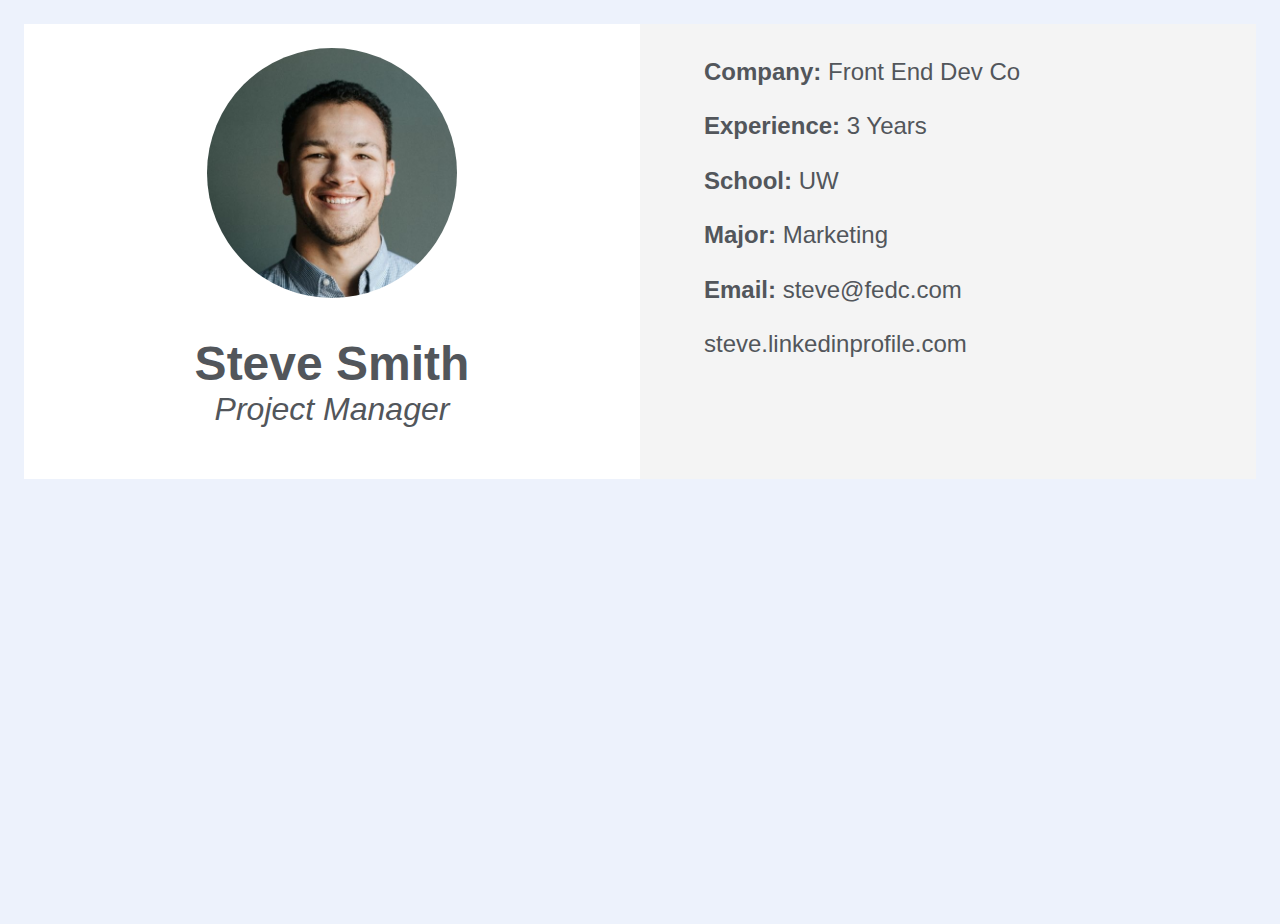
<file: with-partials/index.html>
<!DOCTYPE html>
  <html lang="en">
      <head>
          <meta charset="UTF-8" />
          <meta name="viewport" content="width=device-width, initial-scale=1.0" />
          <meta http-equiv="X-UA-Compatible" content="ie=edge" />
          <link rel="stylesheet" href="css/style.css" />
          <link rel="stylesheet" href="https://use.fontawesome.com/releases/v5.8.1/css/all.css" integrity="sha384-50oBUHEmvpQ+1lW4y57PTFmhCaXp0ML5d60M1M7uH2+nqUivzIebhndOJK28anvf" crossorigin="anonymous">
          <title>Assignment 3</title>
      </head>
      <body>
          <main class="flex-container">
            <!-- Section for photo and title of component -->
            <section class="photo">
              <img src="images/profile-photo.jpg"
                   alt="photo of Steve Smith">
              <h1>Steve Smith</h1>
              <h2><em>Project Manager</em></h2>
            </section>
            <!-- Section for profile information of component -->
            <section class="info">
              <ul>
                <li><strong>Company:</strong> Front End Dev Co</li>
                <li><strong>Experience:</strong> 3 Years</li>
                <li><strong>School:</strong> UW</li>
                <li><strong>Major:</strong> Marketing</li>
                <li><strong>Email:</strong> steve@fedc.com</li>
                <li><i class="fab fa-linkedin"></i> steve.linkedinprofile.com</li>
              </ul>
            </section>
          </main>
      </body>
  </html>
</file>
<file: with-partials/css/style.css>
* {
  box-sizing: border-box;
}

body, html {
  height: 100%;
}

body {
  font-family: helvetica, sans-serif;
  color: #52565b;
  margin: 1em;
  background-color: #edf2fc;
  font-size: 1.5rem;
}

main {
  background-color: white;
}

h1 {
  font-size: 3rem;
  margin-bottom: 0;
  font-weight: bold;
}

h2 {
  font-size: 2rem;
  margin-top: 0;
  font-weight: lighter;
}

.flex-container {
  display: flex;
  justify-content: center;
  flex-wrap: wrap;
  flex-direction: row;
  overflow: hidden;
}
.flex-container section {
  width: 100%;
  padding: 1em;
}
@media (min-width: 840px) {
  .flex-container section {
    width: 50%;
  }
}

.photo {
  padding: 20px;
  text-align: center;
}
.photo img {
  border-radius: 50%;
  width: 250px;
}

.info {
  background-color: #f4f4f4;
  padding: 10px;
}
.info ul {
  margin: 10px auto;
}
.info li {
  padding-bottom: 5%;
  text-decoration: none;
  list-style: none;
}
</file>
